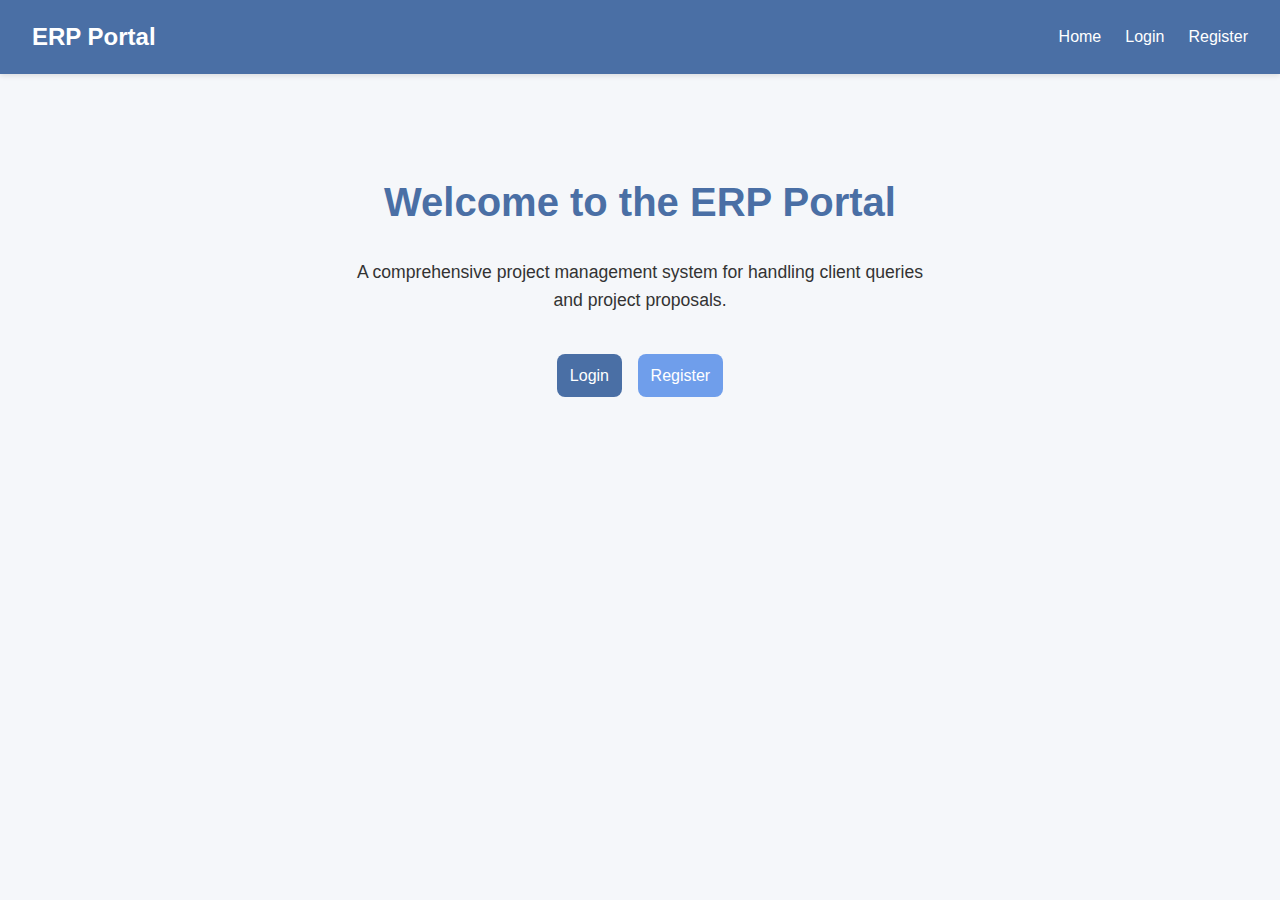
<file: erp/static/index.html>
<!DOCTYPE html>
<html lang="en">
<head>
  <meta charset="UTF-8">
  <meta name="viewport" content="width=device-width, initial-scale=1.0">
  <title>ERP Portal</title>
  <link rel="stylesheet" href="styles.css">
</head>
<body>
  <div id="header"></div>
  <main>
    <div class="welcome-container">
      <h2>Welcome to the ERP Portal</h2>
      <p>A comprehensive project management system for handling client queries and project proposals.</p>
      <div class="btn-group">
        <a href="login.html"><button>Login</button></a>
        <a href="register.html"><button style="background-color: #6f9eeb;">Register</button></a>
      </div>
    </div>
  </main>
  <script src="header.js"></script>
  <script>
    if (localStorage.getItem('token')) {
      validateToken().then(valid => {
        if (valid) window.location = 'dashboard.html'; else clearAuth();
      });
    }
  </script>
</body>
</html>
</file>
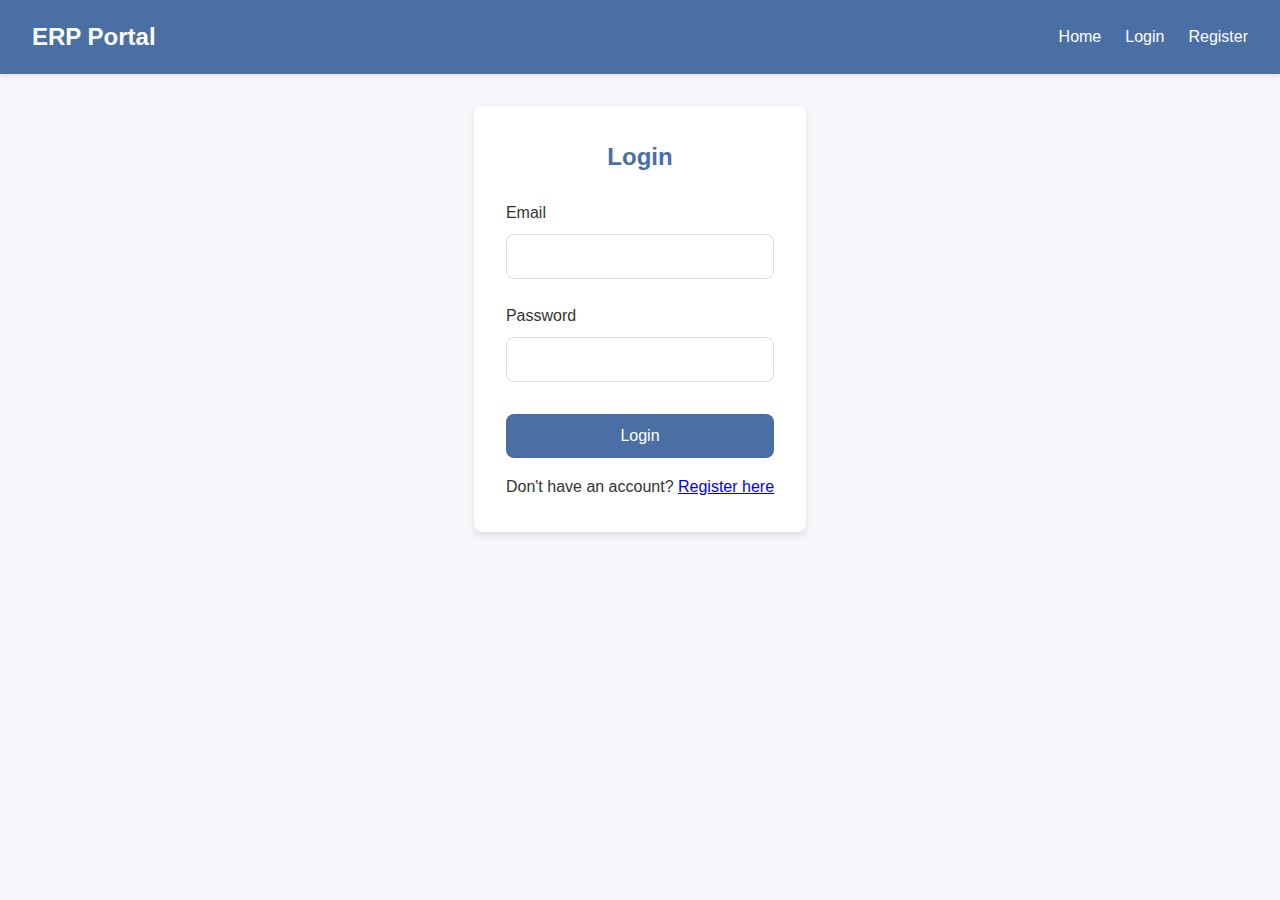
<file: erp/static/dashboard.html>
<!DOCTYPE html>
<html lang="en">
<head>
  <meta charset="UTF-8">
  <meta name="viewport" content="width=device-width, initial-scale=1.0">
  <title>Dashboard - ERP Portal</title>
  <link rel="stylesheet" href="styles.css">
  <link rel="stylesheet" href="dashboard.css">
</head>
<body>
  <div id="header"></div>
  <main>
    <!-- Add Query Button -->
    <div id="addQueryContainer" class="card">
      <button id="showFormBtn" class="btn btn-primary">+ Add New Query</button>
    </div>

    <!-- Query Form -->
    <div class="card" id="queryCard" style="display: none;">
      <h2 id="formTitle">New Client Query</h2>
      <form id="queryForm">
        <div class="form-grid">
          <div class="form-group">
            <label for="date">Date*</label>
            <input type="date" id="date" required />
          </div>

          <div class="form-group">
            <label for="clientName">Client Name*</label>
            <input type="text" id="clientName" required placeholder="Enter client name" />
          </div>

          <div class="form-group">
            <label for="clientType">Client Type*</label>
            <input type="text" id="clientType" required placeholder="Enter client type" />
          </div>

          <div class="form-group">
            <label for="location">Location*</label>
            <input type="text" id="location" required placeholder="Enter location" />
          </div>

          <div class="form-group">
            <label for="areaSqft">Area (sqft)*</label>
            <input type="number" id="areaSqft" step="0.01" required placeholder="Enter area in square feet" />
          </div>

          <div class="form-group full-width">
            <label for="specification">Specification</label>
            <textarea id="specification" rows="4" placeholder="Enter specifications"></textarea>
          </div>

          <div class="form-group">
            <label for="proposedAmount">Proposed Amount*</label>
            <input type="number" id="proposedAmount" step="0.01" required placeholder="Enter proposed amount" />
          </div>

          <div class="form-group">
            <label for="finalAmount">Final Amount</label>
            <input type="number" id="finalAmount" step="0.01" placeholder="Enter final amount" />
          </div>

          <div class="form-group">
            <label for="status">Status*</label>
            <select id="status" required class="form-select">
              <option value="Ongoing">Ongoing</option>
              <option value="Approved">Approved</option>
              <option value="Closed">Closed</option>
            </select>
          </div>
        </div>

        <div class="action-buttons">
          <button type="submit" id="submitBtn" class="btn btn-primary">Save Query</button>
          <button type="button" id="cancelFormBtn" class="btn btn-secondary">Cancel</button>
        </div>
      </form>
    </div>

    <!-- Saved Queries Table -->
    <div class="card">
      <h2>Saved Queries</h2>
      <table id="queriesTable" class="queries-table">
        <thead>
          <tr>
            <th>ID</th>
            <th>Date</th>
            <th>Client</th>
            <th>Type</th>
            <th>Location</th>
            <th>Area</th>
            <th>Proposed</th>
            <th>Final</th>
            <th>Status</th>
            <th>Actions</th>
          </tr>
        </thead>
        <tbody></tbody>
      </table>
      <p id="emptyMsg" style="display: none;">No queries found.</p>
    </div>
  </main>

  <script src="header.js"></script>
  <script>
    window.addEventListener('DOMContentLoaded', () => {
      if (!protectRoute()) return;

      const showBtn = document.getElementById('showFormBtn');
      const cancelBtn = document.getElementById('cancelFormBtn');
      const formCard = document.getElementById('queryCard');
      const addContainer = document.getElementById('addQueryContainer');
      const formTitle = document.getElementById('formTitle');
      const submitBtn = document.getElementById('submitBtn');
      const form = document.getElementById('queryForm');
      const emptyMsg = document.getElementById('emptyMsg');
      let editingId = null;

      // Form handlers
      showBtn.addEventListener('click', () => openForm());
      cancelBtn.addEventListener('click', () => resetForm());

      // Form submission handler with validation
      form.addEventListener('submit', async e => {
        e.preventDefault();

        try {
          const payload = {
            clientName: document.getElementById('clientName').value.trim(),
            clientType: document.getElementById('clientType').value.trim(),
            location: document.getElementById('location').value.trim(),
            areaSqft: parseFloat(document.getElementById('areaSqft').value),
            specification: document.getElementById('specification').value.trim(),
            proposedAmount: parseFloat(document.getElementById('proposedAmount').value),
            finalAmount: document.getElementById('finalAmount').value ? parseFloat(document.getElementById('finalAmount').value) : null,
            status: document.getElementById('status').value
          };

          // Basic validation
          if (!payload.clientName || !payload.clientType || !payload.location) {
            throw new Error('Please fill in all required fields');
          }

          if (isNaN(payload.areaSqft) || payload.areaSqft <= 0) {
            throw new Error('Please enter a valid area');
          }

          if (isNaN(payload.proposedAmount) || payload.proposedAmount <= 0) {
            throw new Error('Please enter a valid proposed amount');
          }

          const url = editingId ? `/api/queries/${editingId}` : '/api/queries';
          const method = editingId ? 'PUT' : 'POST';

          const response = await fetch(url, {
            method,
            headers: {
              'Content-Type': 'application/json',
              'Authorization': 'Bearer ' + localStorage.getItem('token')
            },
            body: JSON.stringify(payload)
          });

          if (!response.ok) {
            const error = await response.json();
            throw new Error(error.error || 'Failed to save query');
          }

          resetForm();
          loadQueries();
        } catch (error) {
          alert(error.message);
        }
      });

      // Load queries with error handling
      async function loadQueries() {
        try {
          const res = await fetch('/api/queries', {
            headers: { 'Authorization': 'Bearer ' + localStorage.getItem('token') }
          });

          if (!res.ok) {
            throw new Error('Failed to load queries');
          }

          const queries = await res.json();
          const tbody = document.querySelector('#queriesTable tbody');
          tbody.innerHTML = '';

          if (queries.length === 0) {
            emptyMsg.style.display = 'block';
            return;
          }

          emptyMsg.style.display = 'none';

          queries.forEach(q => {
            const row = document.createElement('tr');
            const status = q.status || 'Ongoing';

            row.innerHTML = `
              <td>${q.id}</td>
              <td>${new Date(q.created_at).toLocaleDateString()}</td>
              <td>${q.client_name}</td>
              <td>${q.client_type}</td>
              <td>${q.location}</td>
              <td>${q.area_sqft}</td>
              <td>${q.proposed_amount}</td>
              <td>${q.final_amount || ''}</td>
              <td><span class="status-badge status-${status.toLowerCase()}">${status}</span></td>
              <td class="action-buttons">
                <button onclick="editFull(${q.id})" class="btn btn-secondary">Edit</button>
              </td>
            `;
            tbody.appendChild(row);
          });
        } catch (error) {
          alert('Failed to load queries: ' + error.message);
        }
      }

      // Edit query handler with error handling
      window.editFull = async function(id) {
        try {
          const res = await fetch(`/api/queries/${id}`, {
            headers: { 'Authorization': 'Bearer ' + localStorage.getItem('token') }
          });

          if (!res.ok) {
            throw new Error('Failed to load query details');
          }

          const q = await res.json();

          editingId = id;
          formTitle.textContent = 'Edit Client Query';
          submitBtn.textContent = 'Update Query';

          document.getElementById('date').value = new Date(q.created_at).toISOString().slice(0,10);
          document.getElementById('clientName').value = q.client_name;
          document.getElementById('clientType').value = q.client_type;
          document.getElementById('location').value = q.location;
          document.getElementById('areaSqft').value = q.area_sqft;
          document.getElementById('specification').value = q.specification;
          document.getElementById('proposedAmount').value = q.proposed_amount;
          document.getElementById('finalAmount').value = q.final_amount || '';
          document.getElementById('status').value = q.status || 'Ongoing';

          formCard.style.display = 'block';
          addContainer.style.display = 'none';
        } catch (error) {
          alert('Failed to load query: ' + error.message);
        }
      };

      function openForm() {
        editingId = null;
        formTitle.textContent = 'New Client Query';
        submitBtn.textContent = 'Save Query';
        document.getElementById('date').value = new Date().toISOString().slice(0,10);
        document.getElementById('status').value = 'Ongoing';
        form.reset();
        formCard.style.display = 'block';
        addContainer.style.display = 'none';
      }

      function resetForm() {
        editingId = null;
        form.reset();
        formCard.style.display = 'none';
        addContainer.style.display = 'block';
      }

      // Initial load
      loadQueries();
    });
  </script>
</body>
</html>
</file>
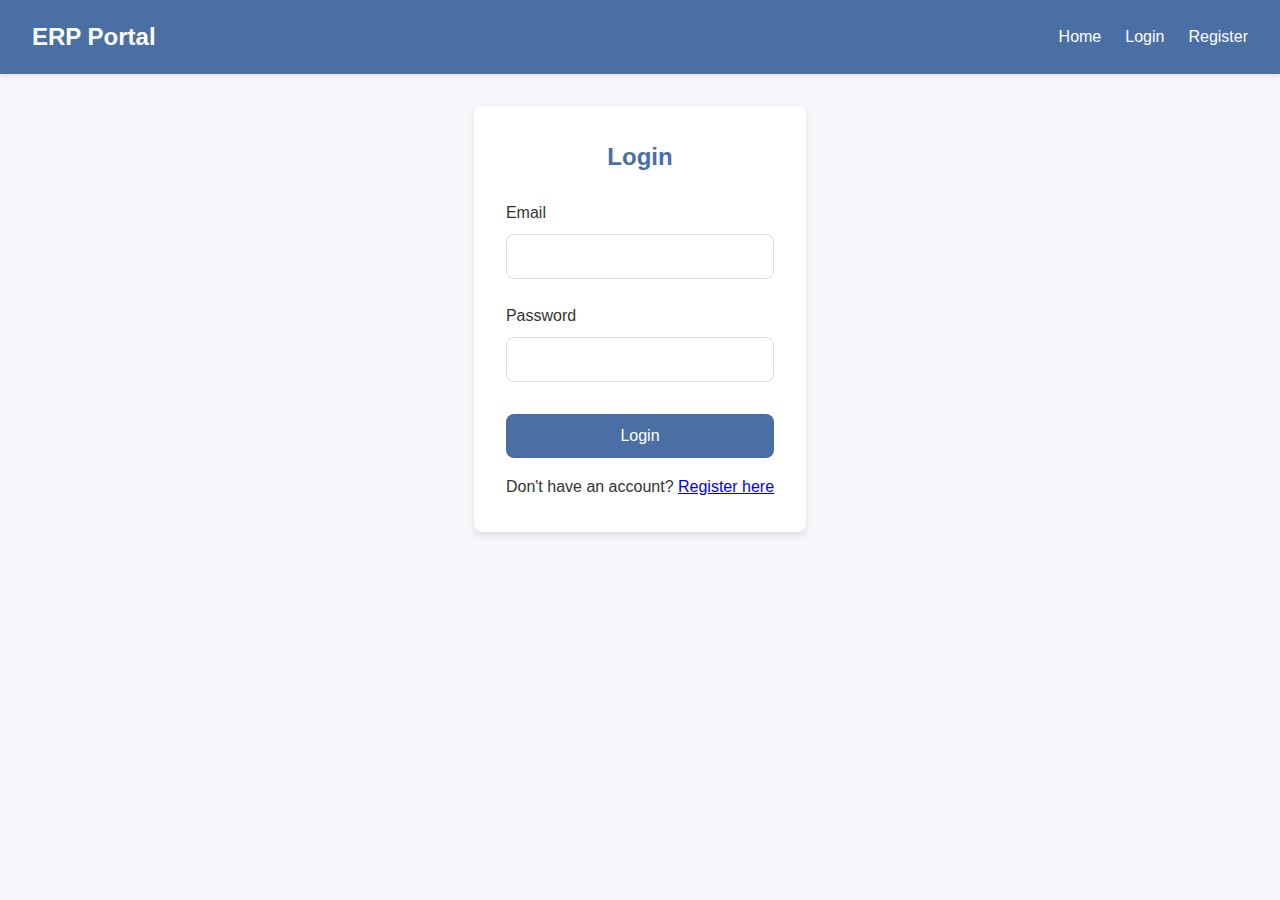
<file: erp/static/login.html>
<!DOCTYPE html>
<html lang="en">
<head>
  <meta charset="UTF-8">
  <meta name="viewport" content="width=device-width, initial-scale=1.0">
  <title>Login - ERP Portal</title>
  <link rel="stylesheet" href="styles.css">
</head>
<body>
  <div id="header"></div>
  <div class="form-container">
    <h2>Login</h2>
    <form id="loginForm">
      <label for="email">Email</label>
      <input type="email" id="email" name="email" required>
      <label for="password">Password</label>
      <input type="password" id="password" name="password" required autocomplete="current-password">    
      <button type="submit">Login</button>
    </form>
    <p id="errorMsg" class="error"></p>
    <p>Don't have an account? <a href="register.html">Register here</a></p>
  </div>
  <script src="header.js"></script>
  <script>
    if (localStorage.getItem('token')) validateToken().then(v=>v?window.location='dashboard.html':clearAuth());
    document.getElementById('loginForm').addEventListener('submit',async e=>{
      e.preventDefault(); const error=document.getElementById('errorMsg'); error.innerText='';
      const email=e.target.email.value.trim(), password=e.target.password.value;
      if(!email||!password){error.innerText='Please fill in all fields';return;}
      try {
        const res=await fetch('/api/auth/login',{method:'POST',headers:{'Content-Type':'application/json'},body:JSON.stringify({email,password})});
        const data=await res.json(); if(!res.ok) throw new Error(data.error);
        localStorage.setItem('token',data.token); localStorage.setItem('user',JSON.stringify(data.user)); window.location='dashboard.html';
      } catch(err){error.innerText=err.message||'Login failed.';}
    });
  </script>
</body>
</html>
</file>
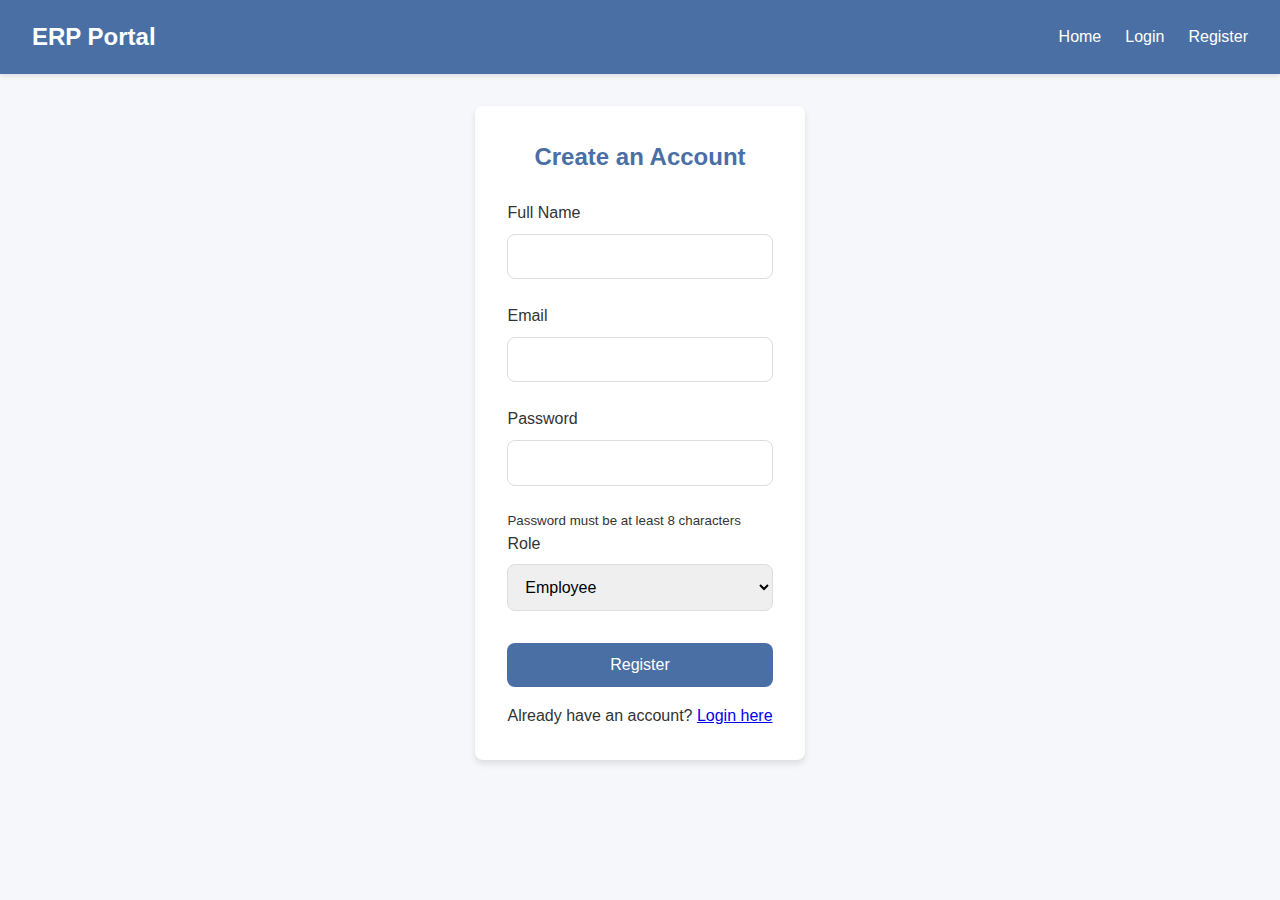
<file: erp/static/register.html>
<!DOCTYPE html>
<html lang="en">
<head>
  <meta charset="UTF-8">
  <meta name="viewport" content="width=device-width, initial-scale=1.0">
  <title>Register - ERP Portal</title>
  <link rel="stylesheet" href="styles.css">
</head>
<body>
  <div id="header"></div>
  <div class="form-container">
    <h2>Create an Account</h2>
    <form id="registerForm">
      <label for="name">Full Name</label>
      <input type="text" id="name" name="name" required>
      <label for="email">Email</label>
      <input type="email" id="email" name="email" required>
      <label for="password">Password</label>
      <input type="password" id="password" name="password" required minlength="8">
      <small>Password must be at least 8 characters</small>
      <label for="role">Role</label>
      <select id="role" name="role" required>
        <option value="employee">Employee</option>
        <option value="owner">Owner</option>
      </select>
      <button type="submit">Register</button>
    </form>
    <p id="registerErrorMsg" class="error"></p>
    <p id="registerSuccessMsg" class="success"></p>
    <p>Already have an account? <a href="login.html">Login here</a></p>
  </div>
  <script src="header.js"></script>
  <script>
    if (localStorage.getItem('token')) validateToken().then(v=>v?window.location='dashboard.html':clearAuth());
    document.getElementById('registerForm').addEventListener('submit',async e=>{
      e.preventDefault(); const err=document.getElementById('registerErrorMsg'), succ=document.getElementById('registerSuccessMsg'); err.innerText=''; succ.innerText='';
      const name=e.target.name.value.trim(), email=e.target.email.value.trim(), password=e.target.password.value, role=e.target.role.value;
      if(!name||!email||!password){err.innerText='Please fill in all fields';return;} if(password.length<8){err.innerText='Password must be at least 8 characters';return;}
      try {
        const res=await fetch('/api/auth/register',{method:'POST',headers:{'Content-Type':'application/json'},body:JSON.stringify({name,email,password,role})});
        if(!res.ok){const data=await res.json();throw new Error(data.error);} succ.innerText='Registration successful! Redirecting...'; setTimeout(()=>window.location='login.html',1500);
      } catch(er){err.innerText=er.message||'Registration failed.';}
    });
  </script>
</body>
</html>
</file>
<file: erp/static/styles.css>
/* Modern UI styles with better aesthetics */
:root {
  --primary-color: #4a6fa5;
  --primary-hover: #3a5a8c;
  --accent-color: #6f9eeb;
  --background-color: #f5f7fa;
  --card-color: #ffffff;
  --text-color: #333333;
  --error-color: #e74c3c;
  --success-color: #2ecc71;
  --border-radius: 8px;
  --box-shadow: 0 4px 6px rgba(0, 0, 0, 0.1);
  --transition: all 0.3s ease;
}

* {
  margin: 0;
  padding: 0;
  box-sizing: border-box;
  font-family: 'Segoe UI', Tahoma, Geneva, Verdana, sans-serif;
}

body {
  background-color: var(--background-color);
  color: var(--text-color);
  line-height: 1.6;
  min-height: 100vh;
  display: flex;
  flex-direction: column;
}

.header {
  background-color: var(--primary-color);
  color: white;
  padding: 1rem 2rem;
  display: flex;
  justify-content: space-between;
  align-items: center;
  box-shadow: 0 2px 5px rgba(0, 0, 0, 0.1);
}

.header h1 {
  font-size: 1.5rem;
}

.header nav {
  display: flex;
  gap: 1.5rem;
}

.header nav a {
  color: white;
  text-decoration: none;
  padding: 0.5rem 0;
  position: relative;
  transition: var(--transition);
}

.header nav a:hover {
  color: rgba(255, 255, 255, 0.8);
}

.header nav a::after {
  content: '';
  position: absolute;
  width: 0;
  height: 2px;
  bottom: 0;
  left: 0;
  background-color: white;
  transition: var(--transition);
}

.header nav a:hover::after {
  width: 100%;
}

main {
  padding: 2rem;
  flex: 1;
  max-width: 1200px;
  margin: 0 auto;
  width: 100%;
}

.card {
  background-color: var(--card-color);
  border-radius: var(--border-radius);
  box-shadow: var(--box-shadow);
  padding: 2rem;
  margin-bottom: 2rem;
}

.form-container {
  max-width: 500px;
  margin: 2rem auto;
  padding: 2rem;
  background-color: var(--card-color);
  border-radius: var(--border-radius);
  box-shadow: var(--box-shadow);
}

.form-container h2 {
  margin-bottom: 1.5rem;
  color: var(--primary-color);
  text-align: center;
}

form {
  display: flex;
  flex-direction: column;
}

form label {
  margin-bottom: 0.5rem;
  font-weight: 500;
}

form input,
form select {
  padding: 0.8rem;
  margin-bottom: 1.5rem;
  border: 1px solid #ddd;
  border-radius: var(--border-radius);
  font-size: 1rem;
  transition: var(--transition);
}

form input:focus,
form select:focus {
  outline: none;
  border-color: var(--accent-color);
  box-shadow: 0 0 0 2px rgba(111, 158, 235, 0.2);
}

button {
  background-color: var(--primary-color);
  color: white;
  border: none;
  padding: 0.8rem;
  border-radius: var(--border-radius);
  cursor: pointer;
  font-size: 1rem;
  font-weight: 500;
  transition: var(--transition);
  margin-top: 0.5rem;
}

button:hover {
  background-color: var(--primary-hover);
}

.error {
  color: var(--error-color);
  margin-top: 1rem;
  text-align: center;
}

.success {
  color: var(--success-color);
  margin-top: 1rem;
  text-align: center;
}

table {
  width: 100%;
  border-collapse: collapse;
  margin-top: 1.5rem;
  background-color: var(--card-color);
  border-radius: var(--border-radius);
  overflow: hidden;
  box-shadow: var(--box-shadow);
}

table th,
table td {
  padding: 1rem;
  text-align: left;
  border-bottom: 1px solid #eee;
}

table th {
  background-color: var(--primary-color);
  color: white;
  font-weight: 500;
}

table tr:hover {
  background-color: rgba(111, 158, 235, 0.05);
}


.welcome-container {
  text-align: center;
  padding: 4rem 2rem;
}

.welcome-container h2 {
  margin-bottom: 1.5rem;
  color: var(--primary-color);
  font-size: 2.5rem;
}

.welcome-container p {
  margin-bottom: 2rem;
  font-size: 1.1rem;
  max-width: 600px;
  margin-left: auto;
  margin-right: auto;
}

.btn-group {
  display: flex;
  gap: 1rem;
  justify-content: center;
}

.user-info {
  display: flex;
  align-items: center;
  gap: 0.5rem;
  color: white;
}

.user-profile {
  width: 32px;
  height: 32px;
  border-radius: 50%;
  background-color: rgba(255, 255, 255, 0.2);
  display: flex;
  align-items: center;
  justify-content: center;
  font-weight: bold;
}

.status-ongoing { color: blue; }
.status-approved { color: green; }
.status-closed   { color: red; }

#emptyMsg {
  text-align: center;
  margin-top: 2rem;
  color: #777;
}

.loading {
  text-align: center;
  margin: 2rem 0;
}

.loading::after {
  content: "...";
  animation: dots 1.5s steps(4, end) infinite;
}

@keyframes dots {
  0%, 20% { content: "."; }
  40% { content: ".."; }
  60% { content: "..."; }
  80%, 100% { content: ""; }
}

@media (max-width: 768px) {
  .header {
    flex-direction: column;
    padding: 1rem;
  }
  
  .header h1 {
    margin-bottom: 1rem;
  }
  
  .header nav {
    width: 100%;
    justify-content: space-around;
  }
  
  .form-container {
    padding: 1.5rem;
    margin: 1rem;
  }
  
  table th, 
  table td {
    padding: 0.7rem;
  }
}
</file>
<file: erp/static/dashboard.css>
/* Form Styling */
/* Form Styling */
.form-grid {
  display: grid;
  grid-template-columns: repeat(2, 1fr);
  gap: 1rem;
  margin-bottom: 1.5rem;
}

.full-width {
  grid-column: 1 / -1;
}

.form-group {
  margin-bottom: 1rem;
}

.form-group label {
  display: block;
  margin-bottom: 0.5rem;
  font-weight: 500;
}

.form-group input,
.form-group textarea,
.form-group select {
  width: 100%;
  padding: 0.75rem;
  border: 1px solid #ddd;
  border-radius: 4px;
  transition: border-color 0.2s;
}

.form-group input:focus,
.form-group textarea:focus,
.form-group select:focus {
  border-color: #4a90e2;
  outline: none;
  box-shadow: 0 0 0 2px rgba(74, 144, 226, 0.1);
}

/* Date Input Styling */
.form-group input[type="date"] {
  appearance: none;
  -webkit-appearance: none;
  padding: 0.75rem;
  background: #fff url("data:image/svg+xml;utf8,<svg fill='%23999' height='24' viewBox='0 0 24 24' width='24' xmlns='http://www.w3.org/2000/svg'><path d='M9 11H7v2h2v-2zm4 0h-2v2h2v-2zm4 0h-2v2h2v-2zm2-7h-1V2h-2v2H8V2H6v2H5c-1.11 0-1.99.9-1.99 2L3 20c0 1.1.89 2 2 2h14c1.1 0 2-.9 2-2V6c0-1.1-.9-2-2-2zm0 16H5V9h14v11z'/></svg>") no-repeat right 8px center;
  cursor: pointer;
}

/* Status Select Styling */
.form-select {
  appearance: none;
  -webkit-appearance: none;
  padding-right: 2rem;
  background: #fff url("data:image/svg+xml;utf8,<svg fill='%23999' height='24' viewBox='0 0 24 24' width='24' xmlns='http://www.w3.org/2000/svg'><path d='M7 10l5 5 5-5z'/></svg>") no-repeat right 8px center;
  cursor: pointer;
}

/* Status Badges */
.status-badge {
  padding: 0.25rem 0.75rem;
  border-radius: 12px;
  font-size: 0.875rem;
  font-weight: 500;
  text-align: center;
  display: inline-block;
}

.status-ongoing {
  background-color: #fff3dc;
  color: #9d5d00;
}

.status-approved {
  background-color: #dcffe4;
  color: #0a5d1d;
}

.status-closed {
  background-color: #f0f0f0;
  color: #666;
}



.form-grid {
  display: grid;
  grid-template-columns: repeat(2, 1fr);
  gap: 1rem;
  margin-bottom: 1.5rem;
}

.full-width {
  grid-column: 1 / -1;
}

.form-group {
  margin-bottom: 1rem;
}

.form-group label {
  display: block;
  margin-bottom: 0.5rem;
  font-weight: 500;
}

.form-group input,
.form-group textarea {
  width: 100%;
  padding: 0.75rem;
  border: 1px solid #ddd;
  border-radius: 4px;
  transition: border-color 0.2s;
}

.form-group input:focus,
.form-group textarea:focus {
  border-color: #4a90e2;
  outline: none;
  box-shadow: 0 0 0 2px rgba(74, 144, 226, 0.1);
}

/* Status Badges */
.status-badge {
  padding: 0.25rem 0.75rem;
  border-radius: 12px;
  font-size: 0.875rem;
  font-weight: 500;
  text-align: center;
  display: inline-block;
}

.status-ongoing {
  background-color: #fff3dc;
  color: #9d5d00;
}

.status-approved {
  background-color: #dcffe4;
  color: #0a5d1d;
}

.status-closed {
  background-color: #f0f0f0;
  color: #666;
}

/* Saved Queries Table */
.queries-table {
  width: 100%;
  border-collapse: collapse;
  margin-top: 1rem;
}

.queries-table th {
  background-color: #f8f9fa;
  padding: 1rem;
  text-align: left;
  font-weight: 600;
  border-bottom: 2px solid #dee2e6;
}

.queries-table td {
  padding: 1rem;
  border-bottom: 1px solid #dee2e6;
}

.queries-table tr:hover {
  background-color: #f8f9fa;
}

/* Action Buttons */
.action-buttons {
  display: flex;
  gap: 0.5rem;
}

.btn {
  padding: 0.5rem 1rem;
  border: none;
  border-radius: 4px;
  cursor: pointer;
  font-weight: 500;
  transition: background-color 0.2s;
}

.btn-primary {
  background-color: #4a90e2;
  color: white;
}

.btn-secondary {
  background-color: #6c757d;
  color: white;
}

.btn-success {
  background-color: #28a745;
  color: white;
}

.btn-warning {
  background-color: #ffc107;
  color: #000;
}

.btn:hover {
  opacity: 0.9;
}

/* Form Card */
.card {
  background: white;
  border-radius: 8px;
  box-shadow: 0 2px 4px rgba(0, 0, 0, 0.1);
  padding: 1.5rem;
  margin-bottom: 1.5rem;
}

.card h2 {
  margin-top: 0;
  margin-bottom: 1.5rem;
  color: #2c3e50;
}
</file>
